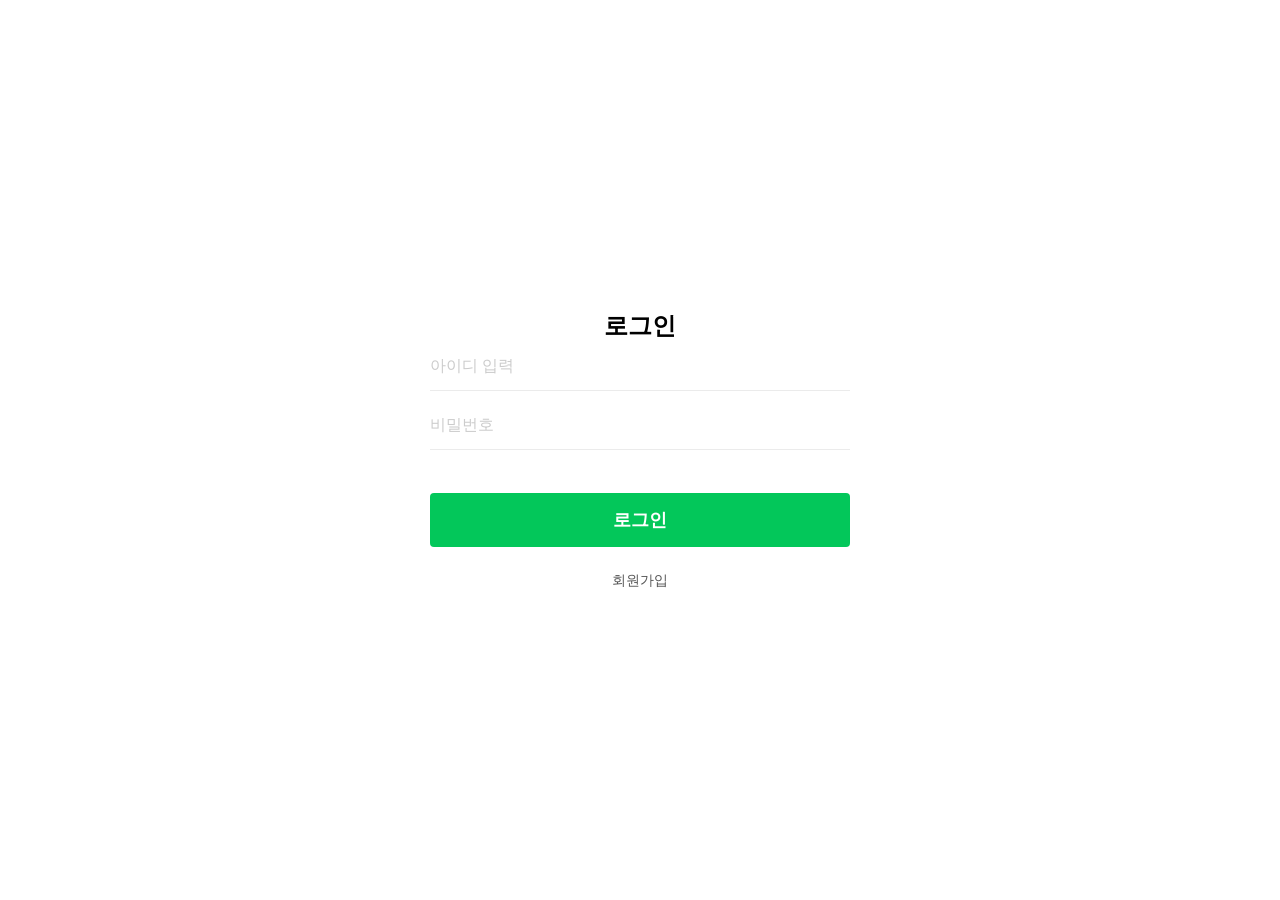
<file: eks-app/templates/html/login.html>
<!doctype html>
<html lang="ko">
  <head>
    <meta charset="UTF-8" />
    <meta name="viewport" content="width=device-width, initial-scale=1.0" />
    <title>직원 로그인</title>
    <link rel="stylesheet" href="../../static/css/login.css">
  </head>
  <body>
    <div class="login-container">
      <div class="logo">
        <div class="circle-outer"><div class="circle-inner"></div></div>
      </div>
      <h2>로그인</h2>

      <form id="loginForm" onsubmit="return false;">
        <div class="input-group">
          <input type="text" id="employeeId" placeholder="아이디 입력" required />
        </div>
        <div class="input-group">
          <input type="password" id="password" placeholder="비밀번호" required />
        </div>
        
        <div id="pw-message" style="font-size: 13px; margin-bottom: 15px; min-height: 18px; font-weight: bold;"></div>

        <button type="button" id="loginBtn" class="login-btn">로그인</button>
      </form>

      <div class="footer-links">
        <a href="./signin.html">회원가입</a>
      </div>
    </div>

    <script src="../../static/js/login.js"></script>
  </body>
</html>
</file>
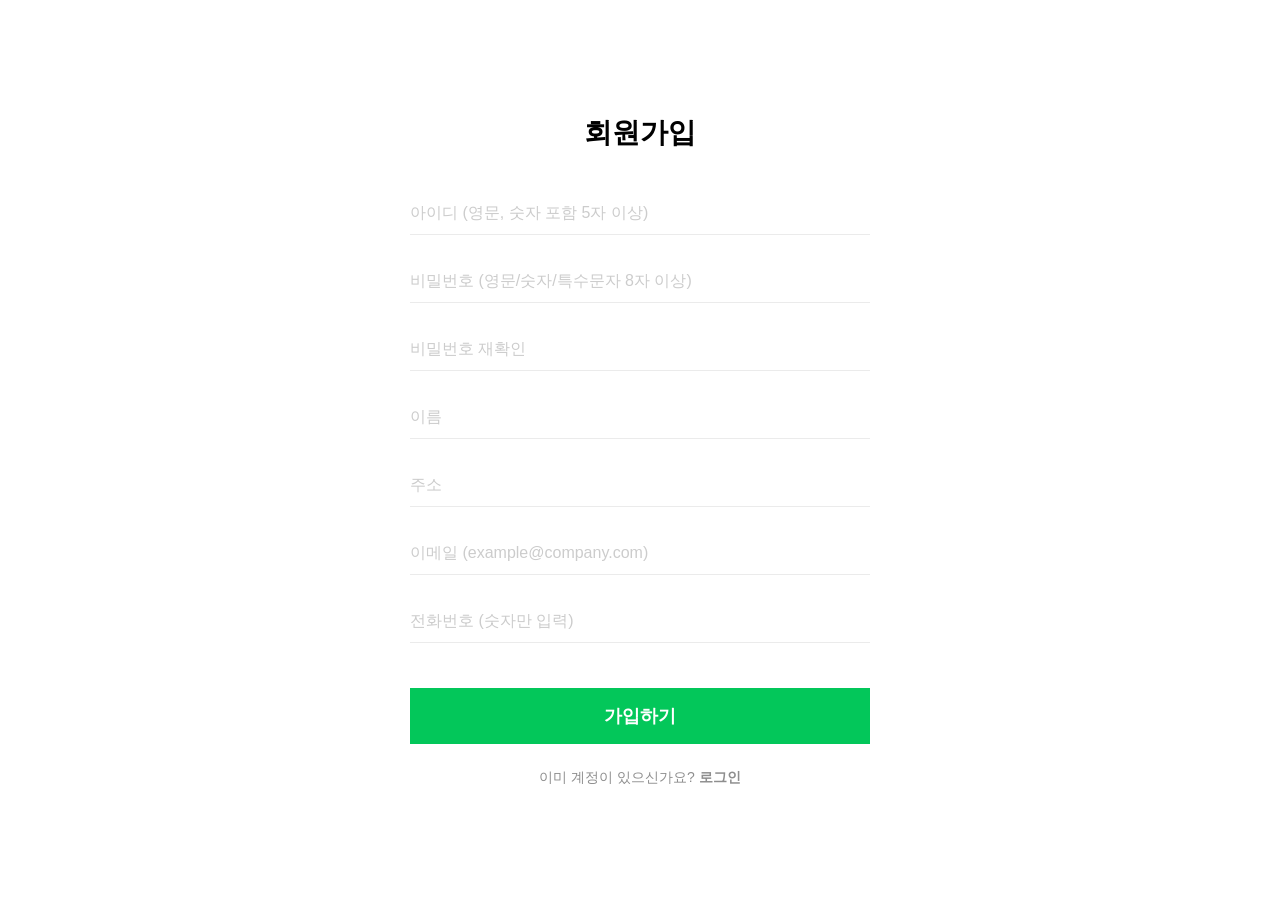
<file: eks-app/templates/html/signin.html>
<!doctype html>
<html lang="ko">
  <head>
    <meta charset="UTF-8" />
    <meta name="viewport" content="width=device-width, initial-scale=1.0" />
    <title>회원가입</title>
    <link rel="stylesheet" href="../../static/css/signin.css" />
  </head>
  <body>

    <div class="signup-container">
        <h2>회원가입</h2>

        <form id="signupForm">
            <div class="input-group">
                <input type="text" id="userId" placeholder="아이디 (영문, 숫자 포함 5자 이상)" required>
                <span id="idMsg" class="msg"></span> </div>

            <div class="input-group">
                <input type="password" id="password" placeholder="비밀번호 (영문/숫자/특수문자 8자 이상)" required>
                <span id="pwMsg" class="msg"></span> </div>

            <div class="input-group">
                <input type="password" id="passwordConfirm" placeholder="비밀번호 재확인" required>
                <span id="confirmMsg" class="msg"></span> </div>

            <div class="input-group">
                <input type="text" id="userName" placeholder="이름" required>
            </div>

            <div class="input-group">
                <input type="text" id="userAddress" placeholder="주소" required>
            </div>

            <div class="input-group">
                <input type="email" id="userEmail" placeholder="이메일 (example@company.com)" required>
                <span id="emailMsg" class="msg"></span> </div>

            <div class="input-group">
                <input type="tel" id="userPhone" placeholder="전화번호 (숫자만 입력)" maxlength="11" required>
            </div>

            <button type="submit" id="submitBtn" class="signup-btn" disabled>가입하기</button>
        </form>

        <div class="footer-links">
            <a href="./login.html">이미 계정이 있으신가요? <strong>로그인</strong></a>
        </div>
    </div>
    
    <script src="../../static/js/signin.js"></script>
  </body>
</html>
</file>
<file: eks-app/static/css/login.css>
/* 기본 초기화 */
* {
    margin: 0;
    padding: 0;
    box-sizing: border-box;
    font-family: "Malgun Gothic", dotum, sans-serif;
}

body {
    display: flex;
    justify-content: center;
    align-items: center;
    height: 100vh;
    background-color: #fff;
}

h2 {
    text-align: center;
}


.login-container {
    width: 460px;
    padding: 20px;
}

/* 입력창 그룹 */
.input-group {
    margin-bottom: 10px;
}

.input-group input {
    width: 100%;
    padding: 15px 0;
    border: none;
    border-bottom: 1px solid #ebebeb; /* 아래쪽 테두리만 설정 */
    outline: none;
    font-size: 16px;
    color: #333;
}

/* placeholder 색상 변경 */
.input-group input::placeholder {
    color: #ccc;
}

/* 로그인 상태 유지 */
.keep-login {
    display: flex;
    align-items: center;
    margin: 20px 0;
    font-size: 14px;
    color: #333;
}

.keep-login input {
    width: 18px;
    height: 18px;
    margin-right: 10px;
    cursor: pointer;
}

/* 로그인 버튼 */
.login-btn {
    width: 100%;
    padding: 15px 0;
    background-color: #03c75a; /* 이미지의 선명한 녹색 */
    color: white;
    border: none;
    border-radius: 4px;
    font-size: 18px;
    font-weight: bold;
    cursor: pointer;
    margin-bottom: 25px;
}

.login-btn:hover {
    background-color: #02b350; /* 마우스 올렸을 때 약간 어둡게 */
}

/* 하단 링크 (아이디 찾기 등) */
.footer-links {
    text-align: center;
    font-size: 14px;
    color: #8e8e8e;
}

.footer-links a {
    text-decoration: none;
    color: #555;
    margin: 0 10px;
}

.footer-links span {
    color: #ddd;
}
</file>
<file: eks-app/static/css/signin.css>
* {
            margin: 0;
            padding: 0;
            box-sizing: border-box;
            font-family: "Malgun Gothic", dotum, sans-serif;
        }

        body {
            display: flex;
            justify-content: center;
            align-items: center;
            min-height: 100vh;
            background-color: #fff;
            padding: 40px 0;
        }

        .signup-container {
            width: 460px;
            text-align: center;
        }

        h2 {
            font-size: 28px;
            font-weight: bold;
            margin-bottom: 40px;
            color: #000;
        }

        /* 입력 그룹 스타일 */
        .input-group {
            margin-bottom: 25px;
            text-align: left;
        }

        /* 이미지 2의 스타일: 테두리 없이 하단 라인만 */
        .input-group input {
            width: 100%;
            padding: 12px 0;
            border: none;
            border-bottom: 1px solid #ebebeb; 
            outline: none;
            font-size: 16px;
            transition: border-color 0.3s;
        }

        .input-group input:focus {
            border-bottom: 1px solid #03c75a; /* 포커스 시 녹색 강조 */
        }

        .input-group input::placeholder {
            color: #ccc;
        }

        /* 가입하기 버튼: 이미지 2의 녹색 버튼 적용 */
        .signup-btn {
            width: 100%;
            padding: 16px 0;
            background-color: #03c75a;
            color: white;
            border: none;
            border-radius: 0; /* 이미지의 각진 느낌 살림 */
            font-size: 18px;
            font-weight: bold;
            cursor: pointer;
            margin-top: 20px;
            margin-bottom: 25px;
        }

        .signup-btn:hover {
            background-color: #02b350;
        }

        /* 하단 링크 */
        .footer-links {
            font-size: 14px;
        }

        .footer-links a {
            text-decoration: none;
            color: #8e8e8e;
        }

        .footer-links a:hover {
            text-decoration: underline;
        }

        /* 에러 메시지 스타일 (자바스크립트용) */
        .msg {
            font-size: 12px;
            margin-top: 5px;
            display: block;
        }
</file>
